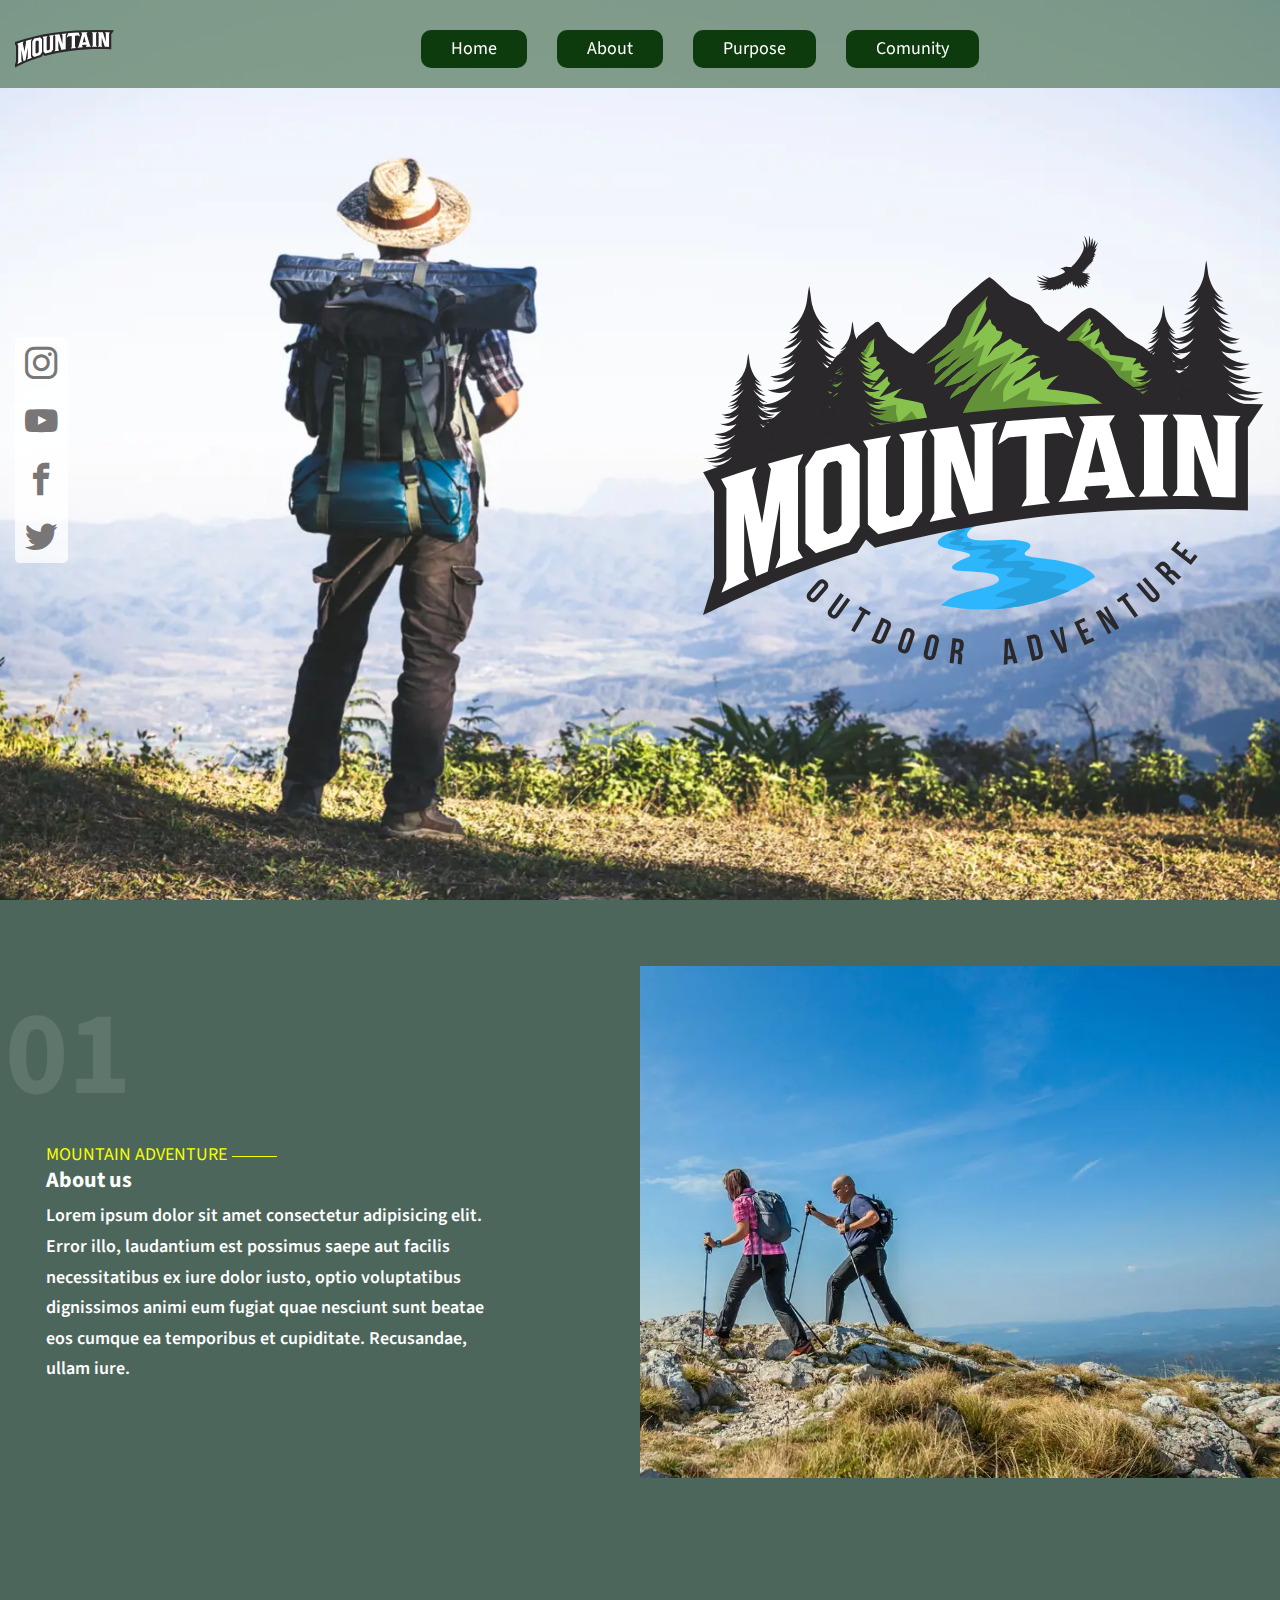
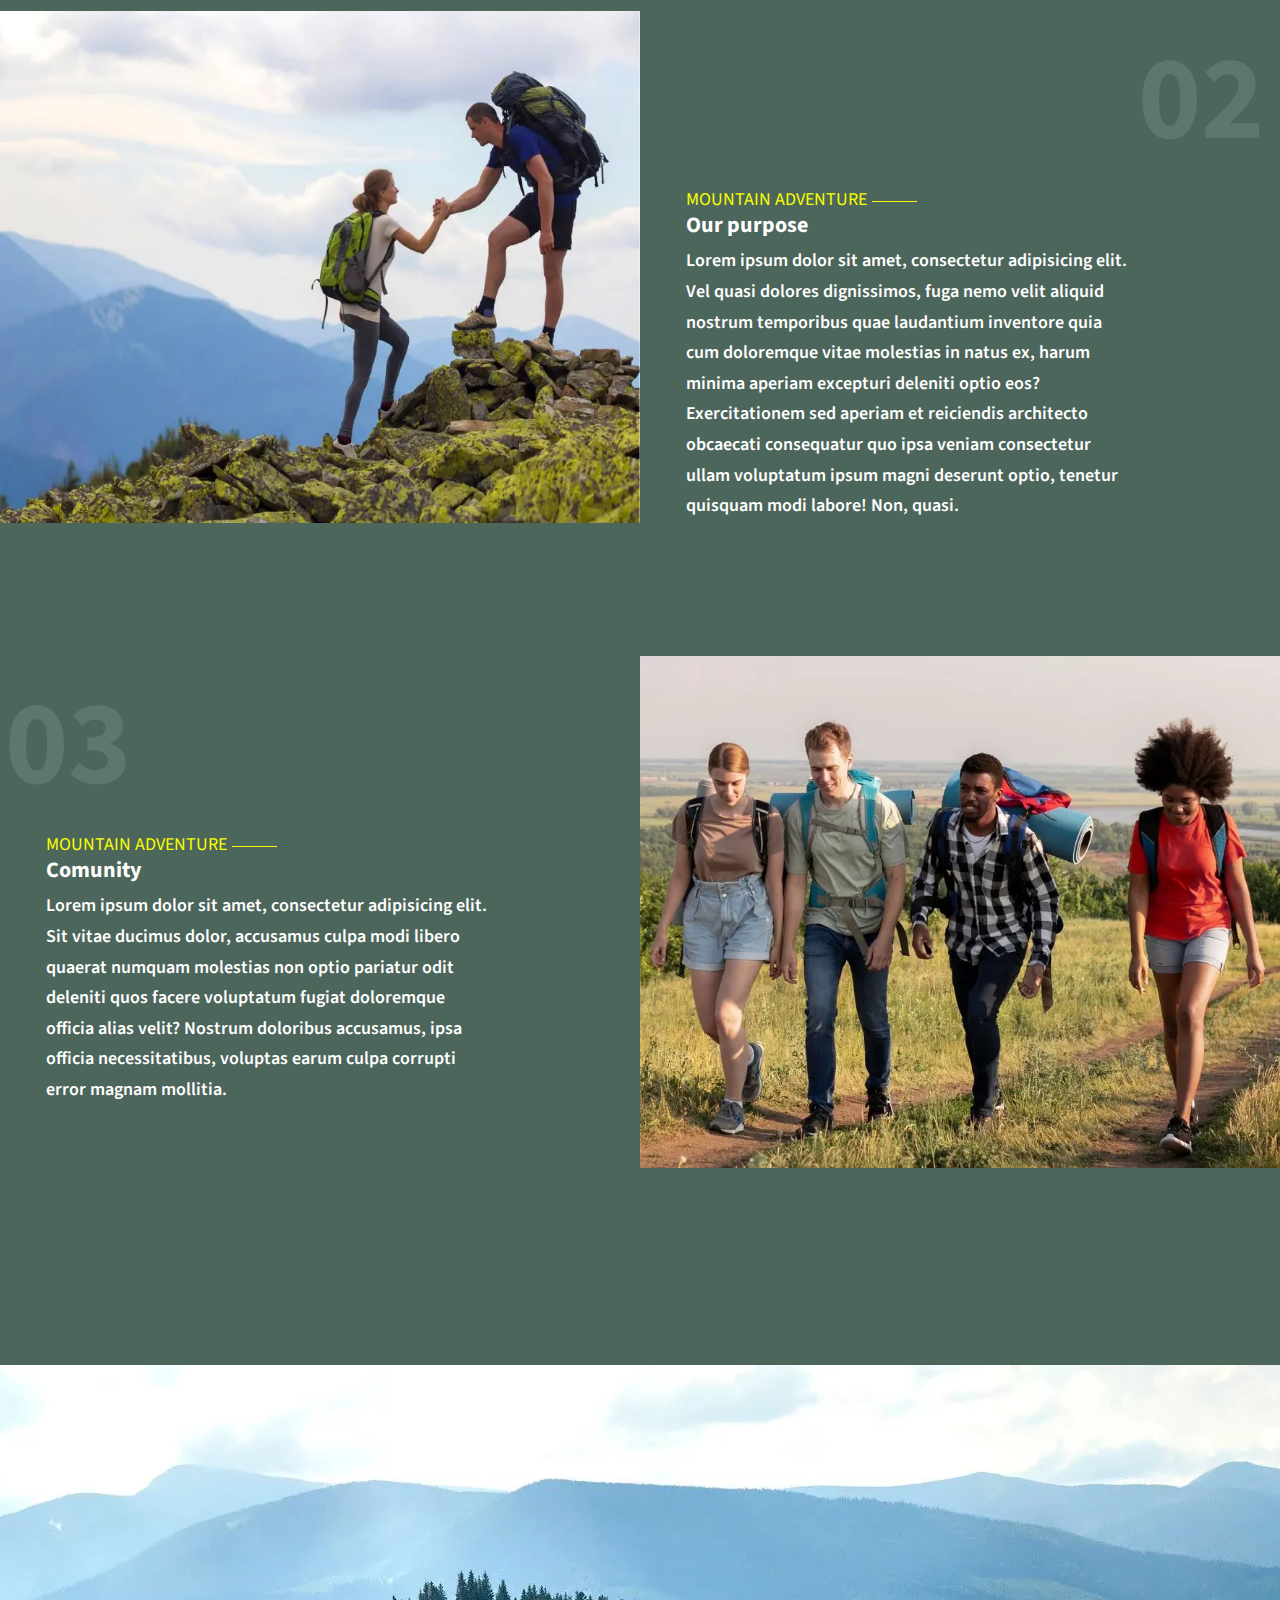
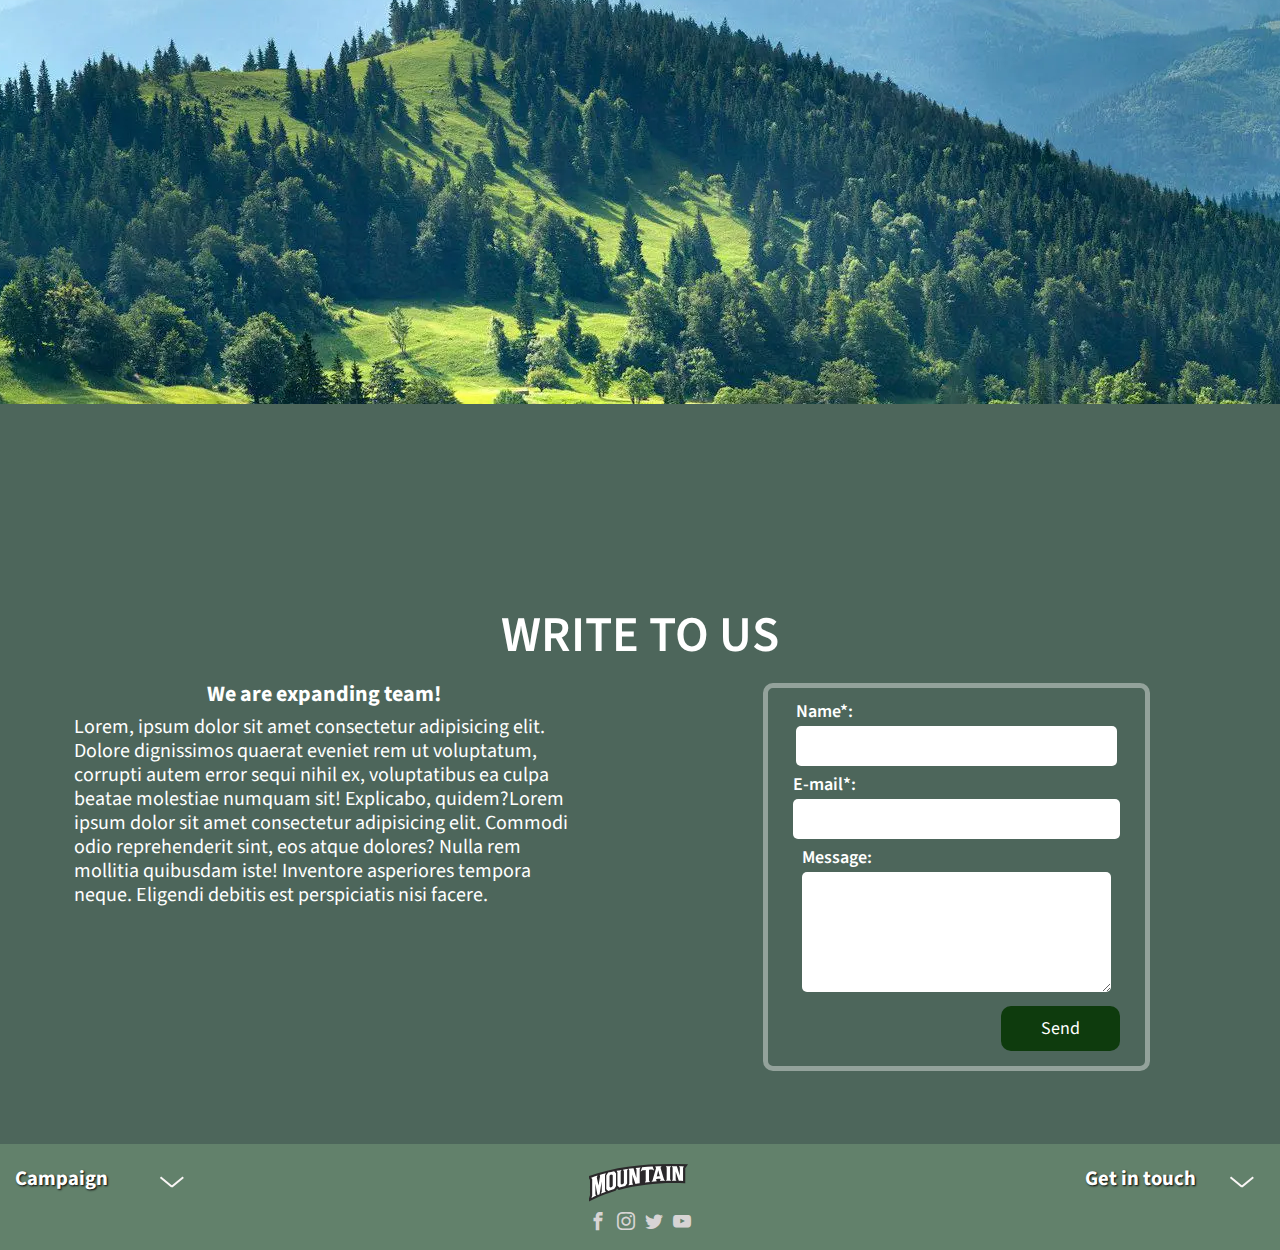
<file: index.html>
<!DOCTYPE html>
<html lang="en">

<head>
	<title>HomePage</title>
	<meta charset="UTF-8">
	<meta name="format-detection" content="telephone=no">
	<!-- <style>body{opacity: 0;}</style> -->
	<link rel="stylesheet" href="css/style.min.css?_v=20230213164932">
	<link rel="shortcut icon" href="favicon.ico">
	<!-- <meta name="robots" content="noindex, nofollow"> -->
	<meta name="viewport" content="width=device-width, initial-scale=1.0">
</head>

<body>
	<div class="wrapper">
		<header class="header">
			<div class="header__container">
				<a href="#" class="header__logo"><img src="img/logo.svg" alt=""></a>
				<div class="header__menu menu">
					<nav class="menu__body">
						<ul class="menu__list">
							<li class="menu__item"><a href="#main" class="menu__link">Home</a></li>
							<li class="menu__item"><a href="#about" class="menu__link">About</a></li>
							<li class="menu__item"><a href="#purpose" class="menu__link">Purpose</a></li>
							<li class="menu__item"><a href="#comunity" class="menu__link">Comunity</a></li>
						</ul>
					</nav>
					<button type="button" class="menu__icon icon-menu"><span></span></button>

				</div>
			</div>
		</header>


		<main class="page">

			<section id="main" class="page__main main">
				<div class="main__bg"></div>
				<div class="main__container">
					<div class="main__social social">

						<a href="#" class="social__insta _icon-instagram social--icon"></a>
						<a href="#" class="social__youtube _icon-youtube social--icon"></a>
						<a href="#" class="social__fb _icon-facebook social--icon"></a>
						<a href="#" class="social__tweet _icon-twitter social--icon"></a>

					</div>
					<div class="main__content content-main">
						<div class="content-main__image">
							<img src="img/mountain.svg" alt="Image">
						</div>

					</div>
				</div>
			</section>


			<section id="about" class="page__about about">
				<div class="about__content content">

					<div class="content__container">
						<div class="count">
							01
						</div>
						<div class="content-block">

							<div class="content-block__title-lable">mountain adventure</div>
							<div class="content-block__title">About us</div>
							<div class="content-block__text">Lorem ipsum dolor sit amet consectetur adipisicing elit. Error illo, laudantium est possimus saepe aut facilis necessitatibus ex iure dolor iusto, optio voluptatibus dignissimos animi eum fugiat quae nesciunt sunt beatae eos cumque ea temporibus et cupiditate. Recusandae, ullam iure. </div>
						</div>

					</div>

				</div>

				<div class="about__img">
					<picture><source srcset="img/about/01.webp" type="image/webp"><img src="img/about/01.jpg" alt="about"></picture>
				</div>

			</section>
			<section id="purpose" class="page__purpose purpose">

				<div class="purpose__img">
					<picture><source srcset="img/about/02.webp" type="image/webp"><img src="img/about/02.jpg" alt="about"></picture>
				</div>

				<div class="purpose__content content">

					<div class="content__container">
						<div class="count_purpose">
							02
						</div>
						<div class="content-block">

							<div class="content-block__title-lable">mountain adventure</div>
							<div class="content-block__title">Our purpose</div>
							<div class="content-block__text">Lorem ipsum dolor sit amet, consectetur adipisicing elit. Vel quasi dolores dignissimos, fuga nemo velit aliquid nostrum temporibus quae laudantium inventore quia cum doloremque vitae molestias in natus ex, harum minima aperiam excepturi deleniti optio eos? Exercitationem sed aperiam et reiciendis architecto obcaecati consequatur quo ipsa veniam consectetur ullam voluptatum ipsum magni deserunt optio, tenetur quisquam modi labore! Non, quasi.</div>
						</div>

					</div>

				</div>



			</section>
			<section id="comunity" class="page__comunity comunity">
				<div class="comunity__content content">

					<div class="content__container">
						<div class="count">
							03
						</div>
						<div class="content-block">

							<div class="content-block__title-lable">mountain adventure</div>
							<div class="content-block__title">Comunity</div>
							<div class="content-block__text">Lorem ipsum dolor sit amet, consectetur adipisicing elit. Sit vitae ducimus dolor, accusamus culpa modi libero quaerat numquam molestias non optio pariatur odit deleniti quos facere voluptatum fugiat doloremque officia alias velit? Nostrum doloribus accusamus, ipsa officia necessitatibus, voluptas earum culpa corrupti error magnam mollitia. </div>
						</div>

					</div>

				</div>

				<div class="comunity__img">
					<picture><source srcset="img/about/03.webp" type="image/webp"><img src="img/about/03.jpg" alt="about"></picture>
				</div>

			</section>
			<section class="page__background background">

				<div class="background__container"></div>
			</section>

			<section class="page__form form">
				<div class="form__container">
					<h2 class="form__title title">Write to us</h2>
					<div class="form__box">
						<div class="form__content">
							<div class="form__subtitle">We are expanding team!</div>
							<p class="form__text">Lorem, ipsum dolor sit amet consectetur adipisicing elit. Dolore dignissimos quaerat eveniet rem ut voluptatum, corrupti autem error sequi nihil ex, voluptatibus ea culpa beatae molestiae numquam sit! Explicabo, quidem?Lorem ipsum dolor sit amet consectetur adipisicing elit. Commodi odio reprehenderit sint, eos atque dolores? Nulla rem mollitia quibusdam iste! Inventore asperiores tempora neque. Eligendi debitis est perspiciatis nisi facere.</p>
						</div>
						<div class="form__block">
							<form action="#" class="form__body">
								<div class="form__item">
									<label for="formName" class="form__label">Name*:</label>
									<input id="formName" type="text" name="name" class="form__input">
								</div>
								<div class="form__item">
									<label for="formEmail" class="form__label">E-mail*:</label>
									<input id="formEmail" type="text" name="email" class="form__input">
								</div>
								<div class="form__item">
									<label for="formMessage" class="form__label">Message:</label>
									<textarea name="message" id="formMessage" class="form__input input--text"></textarea>
								</div>
								<button type="submit" class="form__button">Send</button>
							</form>
						</div>
					</div>


				</div>
			</section>

		</main>
		<footer class="footer">
			<div class="footer__container">



				<div data-spollers class="footer__column column--1">
					<button type="button" data-spoller class="footer__title">Campaign </button>
					<div class="footer__block">
						<h3 class="footer__label label--footer">Address</h3>
						<div class="footer__text">
							<p>Office </p>
							<p> Lincoln Blvd Suite 525</p>
							<p>Jackson, Mississippi 39211</p>
						</div>
						<h3 class="footer__label label--footer">Office Hour</h3>
						<div class="footer__text">
							<p>Monday - Sunday</p>
							<p>11.00 - 17.00</p>
						</div>
					</div>

				</div>
				<div class="footer__column footer__column--logo">
					<a href="#" class="footer__column-logo"><img src="img/logo.svg" alt=""></a>
					<div class="footer__social social">
						<a class="social__item _icon-facebook" href="#"></a>
						<a class="social__item _icon-instagram" href="#"></a>
						<a class="social__item _icon-twitter" href="#"></a>
						<a class="social__item _icon-youtube" href="#"></a>
					</div>
				</div>
				<div data-spollers class="footer__column column--2">
					<button type="button" data-spoller class="footer__title">Get in touch</button>
					<div class="footer__contacts contacts-footer">
						<div class="contacts-footer__body">
							<div class="contacts-footer__label label--footer">Phone</div>
							<a href="tel:7445648823" class="contacts-footer__value">+744-564-88-23</a>
							<div class="contacts-footer__label label--footer">Service Center</div>
							<a href="tel:7448502469" class="contacts-footer__value">+744-850-24-69</a>
							<div class="contacts-footer__label label--footer">E-mail</div>
							<a href="mail:mountain@int.com" class="contacts-footer__value">mountain@int.com</a>
						</div>
					</div>

				</div>


			</div>
		</footer>
	</div>
	<script src="js/app.min.js?_v=20230213164932"></script>
</body>

</html>
</file>
<file: css/style.min.css>
@charset "UTF-8";@import url(https://fonts.googleapis.com/css?family=Source+Sans+Pro:regular,italic,600,600italic,700,700italic,900&display=swap);@font-face{font-family:icons;font-display:swap;src:url(../fonts/icons.woff2) format("woff2"),url(../fonts/icons.woff) format("woff");font-weight:400;font-style:normal}[class*=_icon-]:before{font-family:icons;font-style:normal;font-weight:400;font-variant:normal;text-transform:none;line-height:1;-webkit-font-smoothing:antialiased;-moz-osx-font-smoothing:grayscale}[class*=_icon-]:before{display:block}._icon-facebook:before{content:"\ea90"}._icon-instagram:before{content:"\ea92"}._icon-twitter:before{content:"\ea96"}._icon-youtube:before{content:"\ea9d"}*{padding:0;margin:0;border:0}*,:after,:before{-webkit-box-sizing:border-box;box-sizing:border-box}body,html{height:100%;min-width:320px}body{color:#000;line-height:1;font-family:"Source Sans Pro";font-size:1.125rem;-ms-text-size-adjust:100%;-moz-text-size-adjust:100%;-webkit-text-size-adjust:100%;-webkit-font-smoothing:antialiased;-moz-osx-font-smoothing:grayscale}button,input,textarea{font-family:"Source Sans Pro";font-size:inherit}button{cursor:pointer;color:inherit;background-color:transparent}a{color:inherit;text-decoration:none}ul li{list-style:none}img{vertical-align:top}h1,h2,h3,h4,h5,h6{font-weight:inherit;font-size:inherit}svg{height:1em;width:1em}svg path{stroke:inherit;fill:inherit}.lock body{overflow:hidden;-ms-touch-action:none;touch-action:none;-ms-scroll-chaining:none;overscroll-behavior:none}.wrapper{background-color:#4d665b;min-height:100%;display:-webkit-box;display:-ms-flexbox;display:flex;-webkit-box-orient:vertical;-webkit-box-direction:normal;-ms-flex-direction:column;flex-direction:column;overflow:hidden}@supports (overflow:clip){.wrapper{overflow:clip}}.wrapper>main{-webkit-box-flex:1;-ms-flex:1 1 auto;flex:1 1 auto}.wrapper>*{min-width:0}[class*=__container]{max-width:110.625rem;margin:0 auto;padding:0 .9375rem}.spollers{display:-ms-grid;display:grid;gap:15px}.spollers__item{font-size:1.25rem}.footer__title{width:100%;cursor:default;text-align:left;position:relative}._spoller-init .footer__title{cursor:pointer}._spoller-init .footer__title::after,._spoller-init .footer__title::before{content:"";position:absolute;right:10px;top:60%;background-color:#faf6f6;height:2px;width:15px;-webkit-transition:-webkit-transform .5s ease 0s;transition:-webkit-transform .5s ease 0s;-o-transition:transform .5s ease 0s;transition:transform .5s ease 0s;transition:transform .5s ease 0s,-webkit-transform .5s ease 0s}._spoller-init .footer__title::before{-webkit-transform:translate(-75%,-50%) rotate(40deg);-ms-transform:translate(-75%,-50%) rotate(40deg);transform:translate(-75%,-50%) rotate(40deg)}._spoller-init .footer__title::after{-webkit-transform:translate(0,-50%) rotate(-40deg);-ms-transform:translate(0,-50%) rotate(-40deg);transform:translate(0,-50%) rotate(-40deg)}._spoller-init .footer__title._spoller-active::before{-webkit-transform:translateX(-75%) rotate(-40deg);-ms-transform:translateX(-75%) rotate(-40deg);transform:translateX(-75%) rotate(-40deg)}._spoller-init .footer__title._spoller-active::after{-webkit-transform:rotate(40deg);-ms-transform:rotate(40deg);transform:rotate(40deg)}.spollers__body{padding:1.25rem;border-radius:.3125rem;border:1px solid #eee}[class*=-ibg]{position:relative}[class*=-ibg] img{position:absolute;width:100%;height:100%;top:0;left:0;-o-object-fit:cover;object-fit:cover}[class*=-ibg_contain] img{-o-object-fit:contain;object-fit:contain}.content-block__title-lable{position:relative;margin-bottom:.3125rem;color:#f6ff00;text-transform:uppercase}.content-block__title-lable::after{position:absolute;content:"";margin-left:.3125rem;width:2.8125rem;height:1px;top:51%;display:inline-block;background-color:#f6ff00}.content-block__title{color:#fff;font-size:1.375rem;font-weight:700;margin-bottom:.625rem}.content-block__text{font-weight:600;line-height:1.7;color:#fff}.title{margin-bottom:1.25rem;text-transform:uppercase;font-size:3.125rem;font-weight:600;line-height:1.1;color:#fff}.count{font-weight:700;font-size:7.5rem;line-height:1.5;color:#fff;opacity:.1}.row{display:-ms-grid;display:grid;-ms-grid-columns:(27.5rem)[3];grid-template-columns:repeat(3,27.5rem);-ms-flex-pack:distribute;justify-content:space-around;-webkit-column-gap:1.25rem;-moz-column-gap:1.25rem;column-gap:1.25rem;row-gap:.9375rem}.column{text-align:center}.column__pic{width:100%;height:6.5625rem;margin:0 auto;grid-area:b;margin-bottom:.9375rem}.column__title{font-size:1.5625rem;font-weight:700;line-height:1.1;margin-bottom:.625rem;grid-area:a}.column__text{line-height:1.2;grid-area:c}.no-webp .pic-1{background:url(../img/row/01.png) center/contain no-repeat}.no-webp .pic-2{background:url(../img/row/02.png) center/contain no-repeat}.no-webp .pic-3{background:url(../img/row/03.png) center/contain no-repeat}.header{position:fixed;width:100%;left:0;top:0;background-color:rgba(104,135,111,.813);z-index:50;padding-bottom:1.25rem;padding-top:1.25rem}.header__container{position:relative;display:-webkit-box;display:-ms-flexbox;display:flex;-webkit-box-align:center;-ms-flex-align:center;align-items:center;-webkit-column-gap:1.25rem;-moz-column-gap:1.25rem;column-gap:1.25rem;padding-top:.625rem}.header__logo{max-width:6.25rem}.header__logo img{width:100%}.menu{margin:0 auto}.menu__list{display:-webkit-box;display:-ms-flexbox;display:flex;-ms-flex-wrap:wrap;flex-wrap:wrap;-webkit-column-gap:1.875rem;-moz-column-gap:1.875rem;column-gap:1.875rem;row-gap:.625rem;position:relative;z-index:2}.menu__item{padding:.625rem 1.875rem;background-color:#0e3b0d;border-radius:10px;-webkit-transition:all .3s ease 0s;-o-transition:all .3s ease 0s;transition:all .3s ease 0s;color:#fff}.menu__item:hover{background-color:#2f5e2a}.menu__item:active{background-color:#0e3b0d}.icon-menu{display:none}.no-webp .main{background-image:url(../img/back.jpg)}.main{width:100vw;height:100vh;background-position:top;background-size:cover;position:relative}.main__container{display:-webkit-box;display:-ms-flexbox;display:flex;-webkit-box-pack:justify;-ms-flex-pack:justify;justify-content:space-between;-webkit-box-align:center;-ms-flex-align:center;align-items:center;font-weight:700;position:relative;height:100vh}.main__social{font-size:2.5rem;display:-webkit-box;display:-ms-flexbox;display:flex;-webkit-box-orient:vertical;-webkit-box-direction:normal;-ms-flex-direction:column;flex-direction:column;-webkit-box-align:center;-ms-flex-align:center;align-items:center;row-gap:1.5625rem;padding:.625rem;border-radius:.3125rem;background-color:rgba(255,255,255,.756)}.content-main{display:-webkit-box;display:-ms-flexbox;display:flex;-webkit-box-align:center;-ms-flex-align:center;align-items:center;-webkit-box-pack:center;-ms-flex-pack:center;justify-content:center;-webkit-box-flex:0;-ms-flex:0 1 45%;flex:0 1 45%}.content-main__image{max-width:43.75rem}.content-main__image img{width:100%}.social--icon{color:#787676;-webkit-transition:all .3s ease 0s;-o-transition:all .3s ease 0s;transition:all .3s ease 0s}.social--icon:hover{color:rgba(31,33,31,.79)}.about{overflow:hidden;background-color:#4d665b}.about__content{display:-webkit-box;display:-ms-flexbox;display:flex;-webkit-box-flex:0;-ms-flex:0 0 100%;flex:0 0 100%}.about__img img{width:100%}.content__container{display:-webkit-box;display:-ms-flexbox;display:flex;-webkit-box-orient:vertical;-webkit-box-direction:normal;-ms-flex-direction:column;flex-direction:column}.count{position:relative;top:0;left:-4%;padding-left:.375rem}.purpose{display:-webkit-box;display:-ms-flexbox;display:flex;overflow:hidden;background-color:#4d665b}.purpose__content{display:-webkit-box;display:-ms-flexbox;display:flex;-webkit-box-flex:0;-ms-flex:0 0 100%;flex:0 0 100%}.purpose__img img{width:100%}.count_purpose{font-weight:700;font-size:7.5rem;line-height:1.5;color:#fff;opacity:.1;position:relative;top:0;left:38%}.comunity{overflow:hidden;background-color:#4d665b}.comunity__content{display:-webkit-box;display:-ms-flexbox;display:flex;-webkit-box-flex:0;-ms-flex:0 0 100%;flex:0 0 100%}.comunity__img img{width:100%}.content__container{display:-webkit-box;display:-ms-flexbox;display:flex;-webkit-box-orient:vertical;-webkit-box-direction:normal;-ms-flex-direction:column;flex-direction:column}.count{position:relative;top:0;left:-4%;padding-left:.375rem}.no-webp .background{background:url(../img/long.jpeg) center no-repeat}.background{height:100vh}.form__title{text-align:center}.form__box{display:-webkit-box;display:-ms-flexbox;display:flex;-webkit-box-pack:justify;-ms-flex-pack:justify;justify-content:space-between;color:#fff;-webkit-column-gap:.9375rem;-moz-column-gap:.9375rem;column-gap:.9375rem}.form__content{display:-webkit-box;display:-ms-flexbox;display:flex;-webkit-box-orient:vertical;-webkit-box-direction:normal;-ms-flex-direction:column;flex-direction:column;-webkit-box-align:center;-ms-flex-align:center;align-items:center}.form__block{display:-webkit-box;display:-ms-flexbox;display:flex;-webkit-box-pack:center;-ms-flex-pack:center;justify-content:center;-webkit-box-flex:1;-ms-flex:1 1 50%;flex:1 1 50%}.form__subtitle{text-align:center;font-weight:700;font-size:1.375rem;margin-bottom:.625rem}.form__text{line-height:1.2;font-size:1.25rem;max-width:31.25rem}.form__body{display:-webkit-inline-box;display:-ms-inline-flexbox;display:inline-flex;-webkit-box-orient:vertical;-webkit-box-direction:normal;-ms-flex-direction:column;flex-direction:column;-webkit-box-align:center;-ms-flex-align:center;align-items:center;row-gap:.625rem;border:5px solid rgba(244,246,243,.422);padding:.9375rem 1.5625rem;border-radius:.625rem}.form__label{display:inline-block;margin-bottom:.3125rem;font-weight:600}.form__input{height:40px;padding:10px 20px;border-radius:5px;width:100%;font-size:18px;-webkit-transition:all .5s ease 0s;-o-transition:all .5s ease 0s;transition:all .5s ease 0s;outline:0}.form__input:focus{-webkit-box-shadow:0 0 15px #7a956b;box-shadow:0 0 15px #7a956b}.form__button{padding:.625rem 2.5rem;background-color:#0e3b0d;border-radius:10px;-webkit-transition:all .3s ease 0s;-o-transition:all .3s ease 0s;transition:all .3s ease 0s;-ms-flex-item-align:end;align-self:flex-end}.form__button:hover{background-color:#2f5e2a}.form__button:active{background-color:#0e3b0d}.input--text{min-height:120px;resize:vertical;padding:20px}.footer{background-color:rgba(104,135,111,.813);padding-bottom:1.25rem;padding-top:1.25rem}.footer__container{display:-webkit-box;display:-ms-flexbox;display:flex;-webkit-box-pack:justify;-ms-flex-pack:justify;justify-content:space-between}.footer__column{display:-webkit-box;display:-ms-flexbox;display:flex;-webkit-box-orient:vertical;-webkit-box-direction:normal;-ms-flex-direction:column;flex-direction:column;-webkit-box-align:start;-ms-flex-align:start;align-items:flex-start;row-gap:.625rem}.footer__title{font-weight:700;color:#fff;text-shadow:1px 1px 2px #000;margin-right:1.5625rem}.footer__text p{color:#f8f2f2;line-height:1.2;max-width:11.25rem}.footer__text p:not(:last-child){margin-bottom:.1875rem}.footer__text:not(:last-child){margin-bottom:.625rem}.footer__social{display:-webkit-box;display:-ms-flexbox;display:flex;-webkit-column-gap:.625rem;-moz-column-gap:.625rem;column-gap:.625rem}.column--1{min-width:11.25rem}.column--2{min-width:11.25rem}.contacts-footer__value{color:#d7d4d4;display:inline-block;-webkit-transition:all .3s ease 0s;-o-transition:all .3s ease 0s;transition:all .3s ease 0s}.contacts-footer__value:not(:last-child){margin-bottom:.625rem}.contacts-footer__value:hover{color:#fff}.contacts-footer__value:active{color:#d7d4d4}.label--footer{font-weight:700;color:#f8f2f2;margin-bottom:.3125rem}.social__item{color:#d7d4d4;-webkit-transition:all .3s ease 0s;-o-transition:all .3s ease 0s;transition:all .3s ease 0s}.social__item:hover{color:#fff}.social__item:active{color:#d7d4d4}@media (min-width:47.99875em){.form__content{-webkit-box-flex:1;-ms-flex:1 1 50%;flex:1 1 50%}}@media (min-width:78.125rem){.about{display:-webkit-box;display:-ms-flexbox;display:flex}.about__img{position:relative;-webkit-box-flex:0;-ms-flex:0 0 calc((100vw - 1.875rem) * .5 + .9375rem);flex:0 0 calc((100vw - 1.875rem) * .5 + .9375rem);padding:0 0 40% 0;-webkit-transform:translate(-100%,0);-ms-transform:translate(-100%,0);transform:translate(-100%,0)}.about__img img{position:absolute;width:100%;height:100%;top:0;left:0;-o-object-fit:cover;object-fit:cover}.content-block{max-width:39%;padding:0 1.25rem 0 0}.purpose__img{position:relative;-webkit-box-flex:0;-ms-flex:0 0 calc((100vw - 1.875rem) * .5 + .9375rem);flex:0 0 calc((100vw - 1.875rem) * .5 + .9375rem);padding:0 0 40% 0;-webkit-transform:translate(0,0);-ms-transform:translate(0,0);transform:translate(0,0)}.purpose__img img{position:absolute;width:100%;height:100%;top:0;left:0;-o-object-fit:cover;object-fit:cover}.comunity{display:-webkit-box;display:-ms-flexbox;display:flex}.comunity__img{position:relative;-webkit-box-flex:0;-ms-flex:0 0 calc((100vw - 1.875rem) * .5 + .9375rem);flex:0 0 calc((100vw - 1.875rem) * .5 + .9375rem);padding:0 0 40% 0;-webkit-transform:translate(-100%,0);-ms-transform:translate(-100%,0);transform:translate(-100%,0)}.comunity__img img{position:absolute;width:100%;height:100%;top:0;left:0;-o-object-fit:cover;object-fit:cover}.content-block{max-width:39%;padding:0 1.25rem 0 0}}@media (min-width:110.625em){.main__social{font-size:2.5rem}.about{padding-top:5rem}.about{padding-bottom:5rem}.content__container{padding-right:3.75rem}.content__container{padding-left:3.75rem}.purpose{padding-top:5rem}.purpose{padding-bottom:5rem}.comunity{padding-top:5rem}.comunity{padding-bottom:5rem}.content__container{padding-right:3.75rem}.content__container{padding-left:3.75rem}.form{padding-top:5rem}.form{padding-bottom:5rem}.footer__title{font-size:1.375rem}.label--footer{font-size:1.1875rem}}@media (max-width:20em){.main__social{font-size:1.125rem}.about{padding-top:2.5rem}.about{padding-bottom:2.5rem}.content__container{padding-right:1.25rem}.content__container{padding-left:1.25rem}.purpose{padding-top:2.5rem}.purpose{padding-bottom:2.5rem}.comunity{padding-top:2.5rem}.comunity{padding-bottom:2.5rem}.content__container{padding-right:1.25rem}.content__container{padding-left:1.25rem}.form{padding-top:3.75rem}.form{padding-bottom:3.75rem}.footer__title{font-size:1.125rem}.label--footer{font-size:1rem}}@media (max-width:85.3125rem){.column__pic{margin-top:.9375rem}.column__title{margin-bottom:0}}@media (max-width:78.125rem){.about__content{margin-bottom:2.5rem}.purpose{display:-webkit-box;display:-ms-flexbox;display:flex;-webkit-box-orient:vertical;-webkit-box-direction:reverse;-ms-flex-direction:column-reverse;flex-direction:column-reverse}.purpose__content{margin-bottom:2.5rem}.count_purpose{position:relative;top:0;left:-4%;padding-left:.375rem}.comunity__content{margin-bottom:2.5rem}}@media (max-width:62.375rem){.footer__container{-webkit-box-align:start;-ms-flex-align:start;align-items:start}}@media (max-width:61.99875em){.content-main__image{min-width:18.75rem}}@media (max-width:47.99875em){.row{-ms-grid-columns:27.5rem;grid-template-columns:27.5rem}.menu{margin-right:0}.menu__body{position:fixed;width:100%;height:100%;left:-100%;top:0;background-color:#4d665b;padding:11.25rem .9375rem .9375rem 1.875rem;overflow:auto;-webkit-box-pack:end;-ms-flex-pack:end;justify-content:flex-end;-webkit-transition:all .5s ease-in 0s;-o-transition:all .5s ease-in 0s;transition:all .5s ease-in 0s}.menu__body::before{content:"";position:fixed;width:100%;background-color:#4d665b;left:-100%;top:0;z-index:2;min-height:8.125rem;-webkit-transition:all .5s ease-in 0s;-o-transition:all .5s ease-in 0s;transition:all .5s ease-in 0s}.menu-open .menu__body{left:0}.menu-open .menu__body::before{left:0}.menu__list{-webkit-box-orient:vertical;-webkit-box-direction:normal;-ms-flex-direction:column;flex-direction:column}.menu__item{text-align:center;width:8.75rem;font-size:1.25rem;margin:0 auto}.icon-menu{display:block;position:relative;width:1.875rem;height:1.125rem;z-index:5}.icon-menu span,.icon-menu::after,.icon-menu::before{content:"";-webkit-transition:all .3s ease 0s;-o-transition:all .3s ease 0s;transition:all .3s ease 0s;right:0;position:absolute;width:100%;height:.125rem;background-color:#000}.icon-menu::before{top:0}.icon-menu::after{bottom:0}.icon-menu span{top:calc(50% - .0625rem)}.menu-open .icon-menu span{width:0}.menu-open .icon-menu::before{top:calc(50% - .0625rem);-webkit-transform:rotate(-45deg);-ms-transform:rotate(-45deg);transform:rotate(-45deg)}.menu-open .icon-menu::after{bottom:calc(50% - .0625rem);-webkit-transform:rotate(45deg);-ms-transform:rotate(45deg);transform:rotate(45deg)}.form__box{-webkit-box-orient:vertical;-webkit-box-direction:normal;-ms-flex-direction:column;flex-direction:column;-webkit-box-pack:start;-ms-flex-pack:start;justify-content:start;row-gap:1.875rem}.footer__container{display:-ms-grid;display:grid;grid-template-areas:"a b" "a c";-webkit-box-align:center;-ms-flex-align:center;align-items:center}.footer__column--logo{display:-ms-grid;display:grid;grid-area:a}.column--1{display:-ms-grid;display:grid;grid-area:b}.column--2{display:-ms-grid;display:grid;grid-area:c}.column__pic{-ms-grid-row:1;-ms-grid-column:2}.column__title{-ms-grid-row:1;-ms-grid-row-span:2;-ms-grid-column:1}.column__text{-ms-grid-row:2;-ms-grid-column:2}}@media (max-width:47.99875em){.footer__column--logo{-ms-grid-row:1;-ms-grid-row-span:2;-ms-grid-column:1}.column--1{-ms-grid-row:1;-ms-grid-column:2}.column--2{-ms-grid-row:2;-ms-grid-column:2}}@media (max-width:47.99875em) and (any-hover:none){.icon-menu{cursor:default}}@media (min-width:47.99875em) and (max-width:85.3125rem){.row{-ms-grid-columns:.5fr;grid-template-columns:.5fr}.column{display:-ms-grid;display:grid;-ms-grid-columns:1fr .625rem 1fr .625rem 1fr;grid-template-columns:1fr 1fr 1fr;grid-template-areas:"a a a" "b c c";-webkit-box-align:center;-ms-flex-align:center;align-items:center;-webkit-column-gap:.625rem;-moz-column-gap:.625rem;column-gap:.625rem}.column__text{text-align:left}.column>.column__pic{-ms-grid-row:2;-ms-grid-column:1}.column>.column__title{-ms-grid-row:1;-ms-grid-row-span:1;-ms-grid-column:1;-ms-grid-column-span:5}.column>.column__text{-ms-grid-row:2;-ms-grid-column:3;-ms-grid-column-span:3}.column>.footer__column--logo{-ms-grid-row:1;-ms-grid-row-span:1;-ms-grid-column:1;-ms-grid-column-span:5}.column>.column--1{-ms-grid-row:2;-ms-grid-column:1}.column>.column--2{-ms-grid-row:2;-ms-grid-column:3;-ms-grid-column-span:3}}@media (min-width:20em) and (max-width:110.625em){@supports (font-size:clamp(1.125rem ,0.8215517241rem + 1.5172413793vw ,2.5rem)){.main__social{font-size:clamp(1.125rem ,.8215517241rem + 1.5172413793vw ,2.5rem)}}@supports not (font-size:clamp(1.125rem ,0.8215517241rem + 1.5172413793vw ,2.5rem)){.main__social{font-size:calc(1.125rem + 1.375 * (100vw - 20rem)/ 90.625)}}@supports (padding-top:clamp(2.5rem ,1.9482758621rem + 2.7586206897vw ,5rem)){.about{padding-top:clamp(2.5rem ,1.9482758621rem + 2.7586206897vw ,5rem)}}@supports not (padding-top:clamp(2.5rem ,1.9482758621rem + 2.7586206897vw ,5rem)){.about{padding-top:calc(2.5rem + 2.5 * (100vw - 20rem)/ 90.625)}}@supports (padding-bottom:clamp(2.5rem ,1.9482758621rem + 2.7586206897vw ,5rem)){.about{padding-bottom:clamp(2.5rem ,1.9482758621rem + 2.7586206897vw ,5rem)}}@supports not (padding-bottom:clamp(2.5rem ,1.9482758621rem + 2.7586206897vw ,5rem)){.about{padding-bottom:calc(2.5rem + 2.5 * (100vw - 20rem)/ 90.625)}}@supports (padding-right:clamp(1.25rem ,0.6982758621rem + 2.7586206897vw ,3.75rem)){.content__container{padding-right:clamp(1.25rem ,.6982758621rem + 2.7586206897vw ,3.75rem)}}@supports not (padding-right:clamp(1.25rem ,0.6982758621rem + 2.7586206897vw ,3.75rem)){.content__container{padding-right:calc(1.25rem + 2.5 * (100vw - 20rem)/ 90.625)}}@supports (padding-left:clamp(1.25rem ,0.6982758621rem + 2.7586206897vw ,3.75rem)){.content__container{padding-left:clamp(1.25rem ,.6982758621rem + 2.7586206897vw ,3.75rem)}}@supports not (padding-left:clamp(1.25rem ,0.6982758621rem + 2.7586206897vw ,3.75rem)){.content__container{padding-left:calc(1.25rem + 2.5 * (100vw - 20rem)/ 90.625)}}@supports (padding-top:clamp(2.5rem ,1.9482758621rem + 2.7586206897vw ,5rem)){.purpose{padding-top:clamp(2.5rem ,1.9482758621rem + 2.7586206897vw ,5rem)}}@supports not (padding-top:clamp(2.5rem ,1.9482758621rem + 2.7586206897vw ,5rem)){.purpose{padding-top:calc(2.5rem + 2.5 * (100vw - 20rem)/ 90.625)}}@supports (padding-bottom:clamp(2.5rem ,1.9482758621rem + 2.7586206897vw ,5rem)){.purpose{padding-bottom:clamp(2.5rem ,1.9482758621rem + 2.7586206897vw ,5rem)}}@supports not (padding-bottom:clamp(2.5rem ,1.9482758621rem + 2.7586206897vw ,5rem)){.purpose{padding-bottom:calc(2.5rem + 2.5 * (100vw - 20rem)/ 90.625)}}@supports (padding-top:clamp(2.5rem ,1.9482758621rem + 2.7586206897vw ,5rem)){.comunity{padding-top:clamp(2.5rem ,1.9482758621rem + 2.7586206897vw ,5rem)}}@supports not (padding-top:clamp(2.5rem ,1.9482758621rem + 2.7586206897vw ,5rem)){.comunity{padding-top:calc(2.5rem + 2.5 * (100vw - 20rem)/ 90.625)}}@supports (padding-bottom:clamp(2.5rem ,1.9482758621rem + 2.7586206897vw ,5rem)){.comunity{padding-bottom:clamp(2.5rem ,1.9482758621rem + 2.7586206897vw ,5rem)}}@supports not (padding-bottom:clamp(2.5rem ,1.9482758621rem + 2.7586206897vw ,5rem)){.comunity{padding-bottom:calc(2.5rem + 2.5 * (100vw - 20rem)/ 90.625)}}@supports (padding-right:clamp(1.25rem ,0.6982758621rem + 2.7586206897vw ,3.75rem)){.content__container{padding-right:clamp(1.25rem ,.6982758621rem + 2.7586206897vw ,3.75rem)}}@supports not (padding-right:clamp(1.25rem ,0.6982758621rem + 2.7586206897vw ,3.75rem)){.content__container{padding-right:calc(1.25rem + 2.5 * (100vw - 20rem)/ 90.625)}}@supports (padding-left:clamp(1.25rem ,0.6982758621rem + 2.7586206897vw ,3.75rem)){.content__container{padding-left:clamp(1.25rem ,.6982758621rem + 2.7586206897vw ,3.75rem)}}@supports not (padding-left:clamp(1.25rem ,0.6982758621rem + 2.7586206897vw ,3.75rem)){.content__container{padding-left:calc(1.25rem + 2.5 * (100vw - 20rem)/ 90.625)}}@supports (padding-top:clamp(3.75rem ,3.474137931rem + 1.3793103448vw ,5rem)){.form{padding-top:clamp(3.75rem ,3.474137931rem + 1.3793103448vw ,5rem)}}@supports not (padding-top:clamp(3.75rem ,3.474137931rem + 1.3793103448vw ,5rem)){.form{padding-top:calc(3.75rem + 1.25 * (100vw - 20rem)/ 90.625)}}@supports (padding-bottom:clamp(3.75rem ,3.474137931rem + 1.3793103448vw ,5rem)){.form{padding-bottom:clamp(3.75rem ,3.474137931rem + 1.3793103448vw ,5rem)}}@supports not (padding-bottom:clamp(3.75rem ,3.474137931rem + 1.3793103448vw ,5rem)){.form{padding-bottom:calc(3.75rem + 1.25 * (100vw - 20rem)/ 90.625)}}@supports (font-size:clamp(1.125rem ,1.0698275862rem + 0.275862069vw ,1.375rem)){.footer__title{font-size:clamp(1.125rem ,1.0698275862rem + .275862069vw ,1.375rem)}}@supports not (font-size:clamp(1.125rem ,1.0698275862rem + 0.275862069vw ,1.375rem)){.footer__title{font-size:calc(1.125rem + .25 * (100vw - 20rem)/ 90.625)}}@supports (font-size:clamp(1rem ,0.9586206897rem + 0.2068965517vw ,1.1875rem)){.label--footer{font-size:clamp(1rem ,.9586206897rem + .2068965517vw ,1.1875rem)}}@supports not (font-size:clamp(1rem ,0.9586206897rem + 0.2068965517vw ,1.1875rem)){.label--footer{font-size:calc(1rem + .1875 * (100vw - 20rem)/ 90.625)}}}.webp .pic-1{background:url(../img/row/01.webp) center/contain no-repeat}.webp .pic-2{background:url(../img/row/02.webp) center/contain no-repeat}.webp .pic-3{background:url(../img/row/03.webp) center/contain no-repeat}.webp .main{background-image:url(../img/back.webp)}.webp .background{background:url(../img/long.webp) center no-repeat}
</file>
